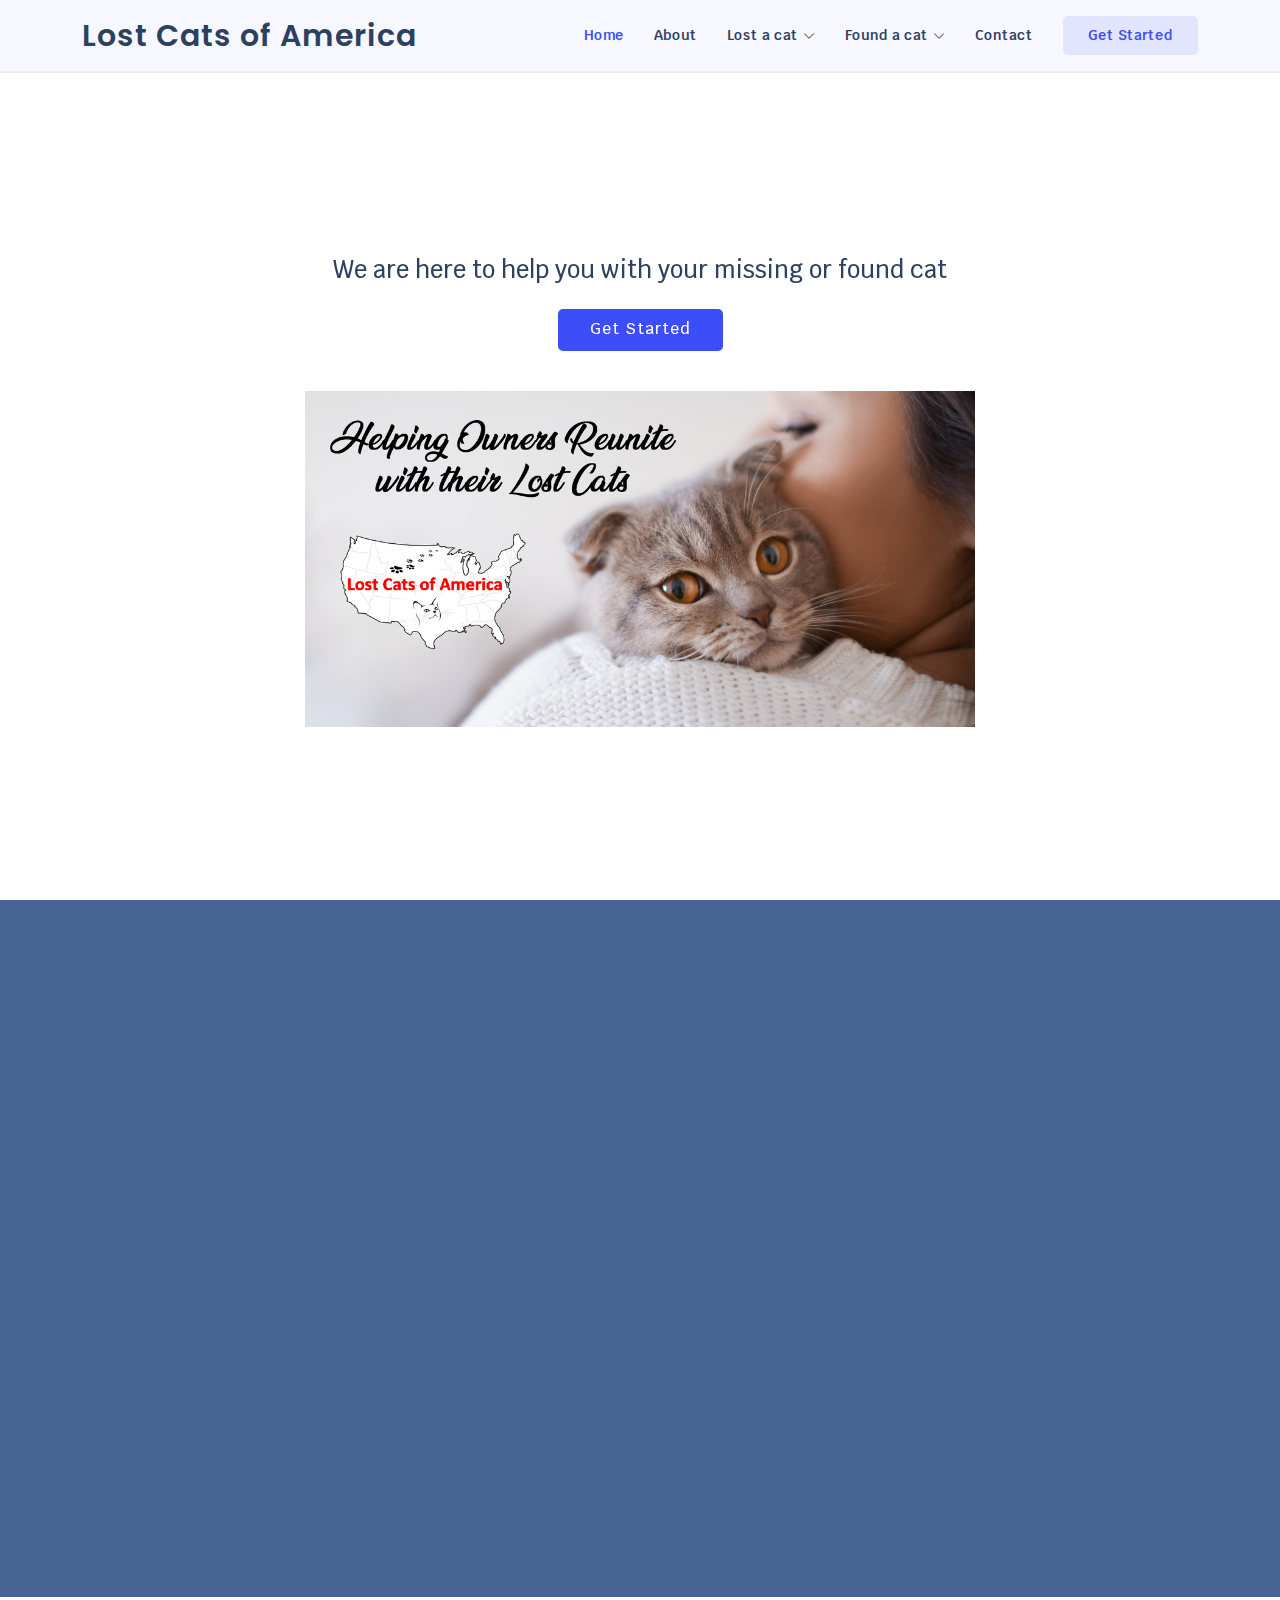
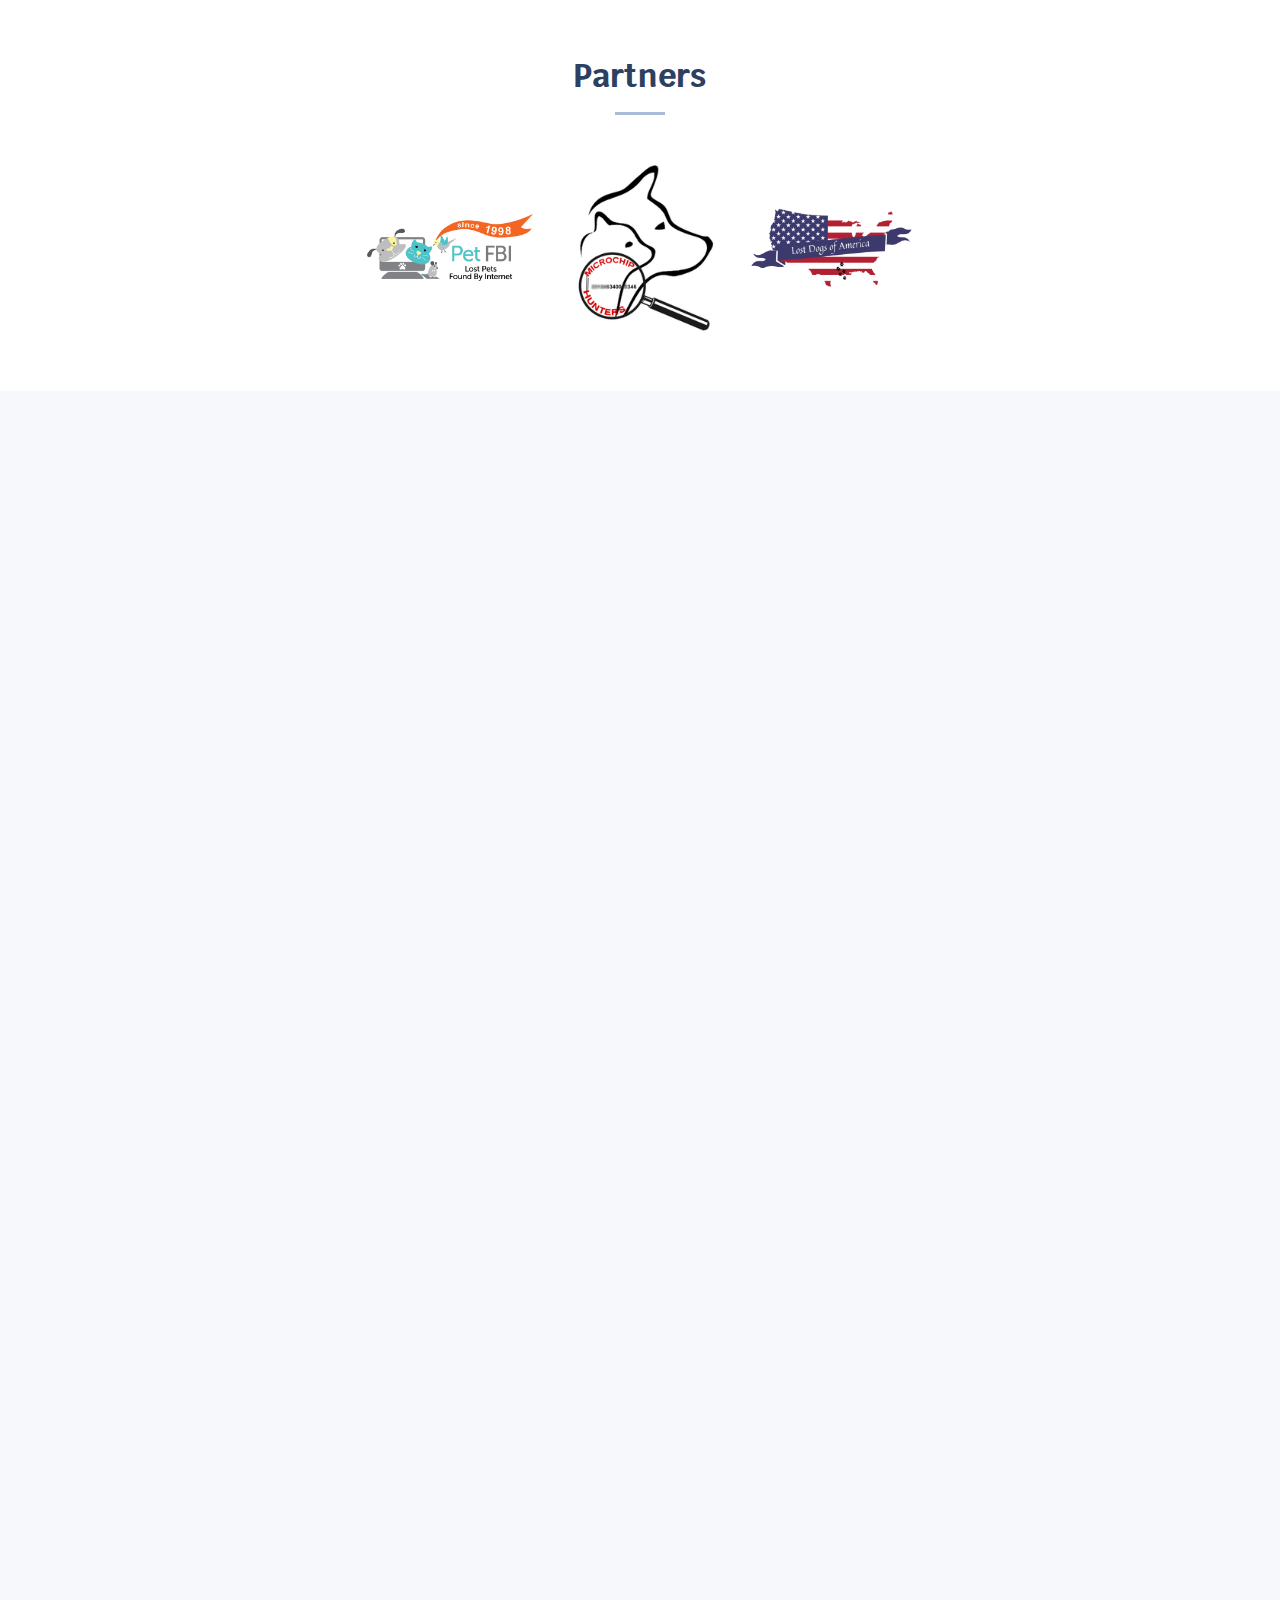
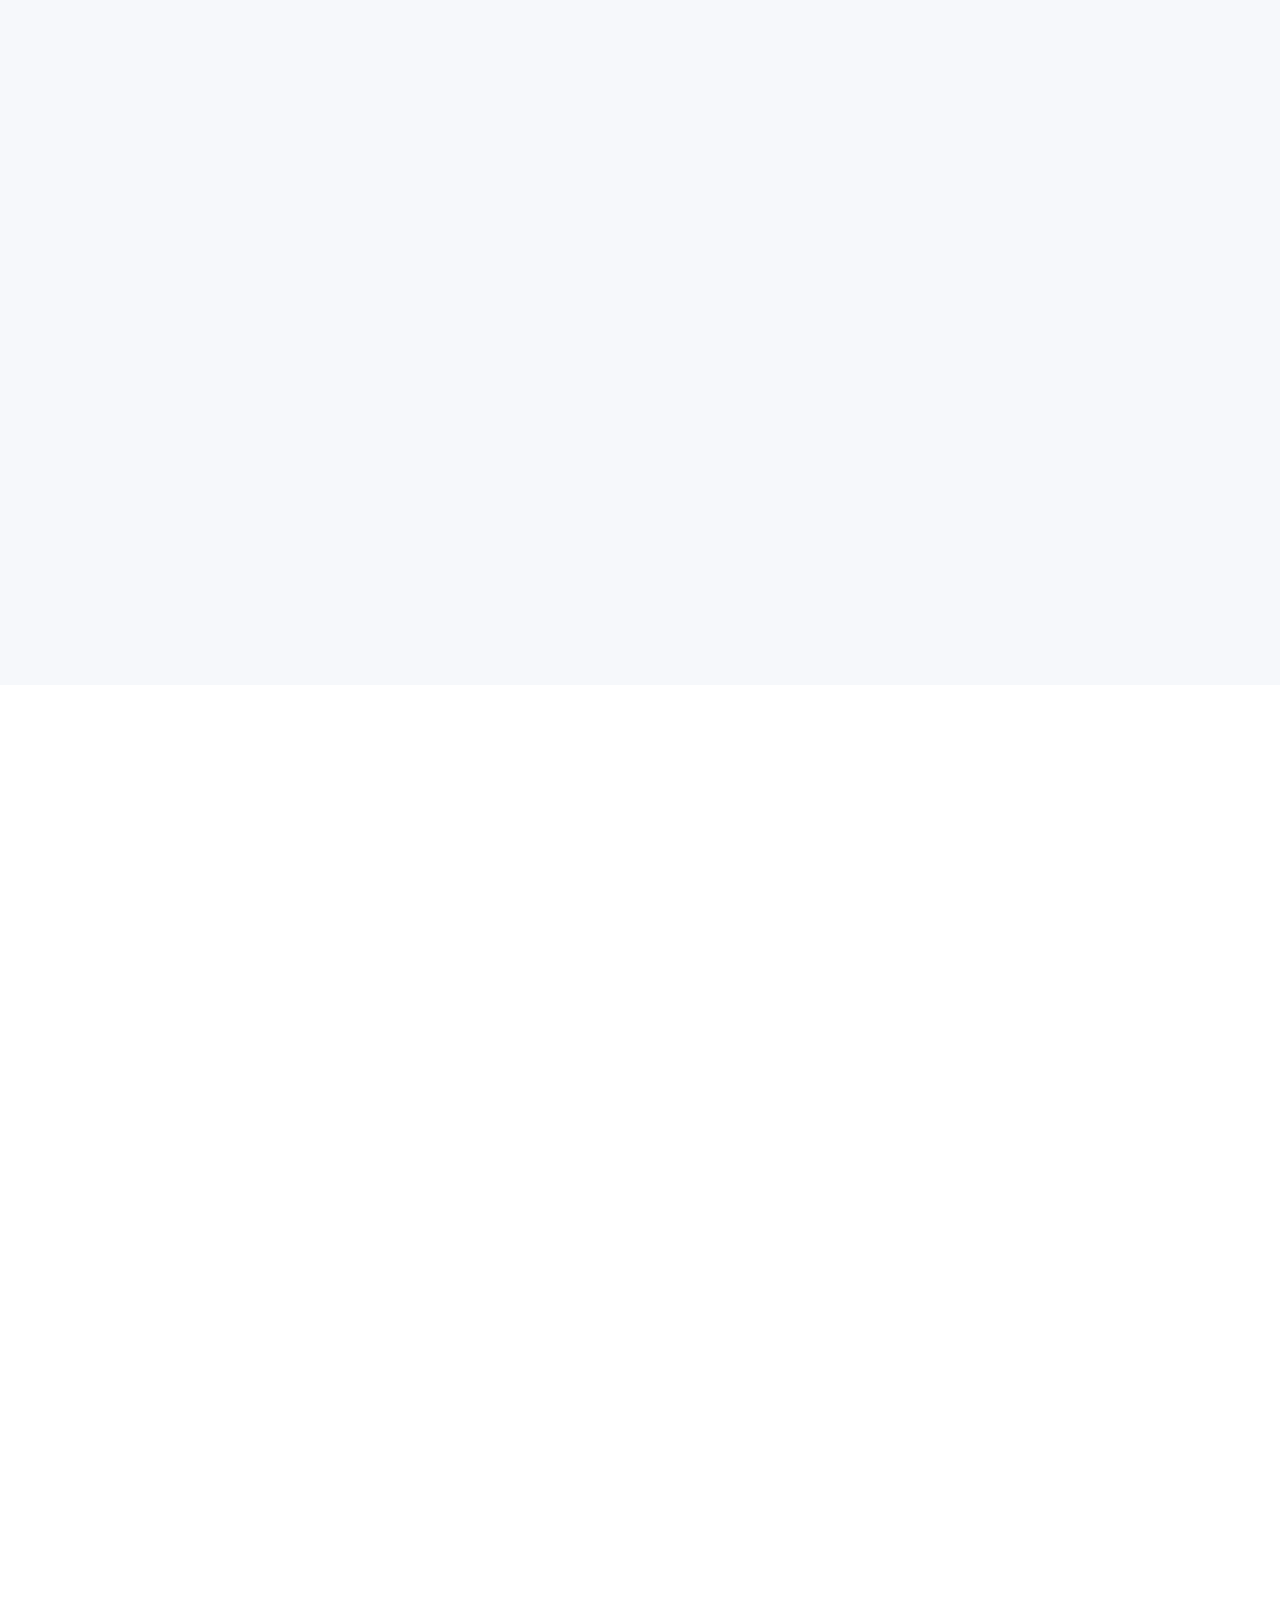
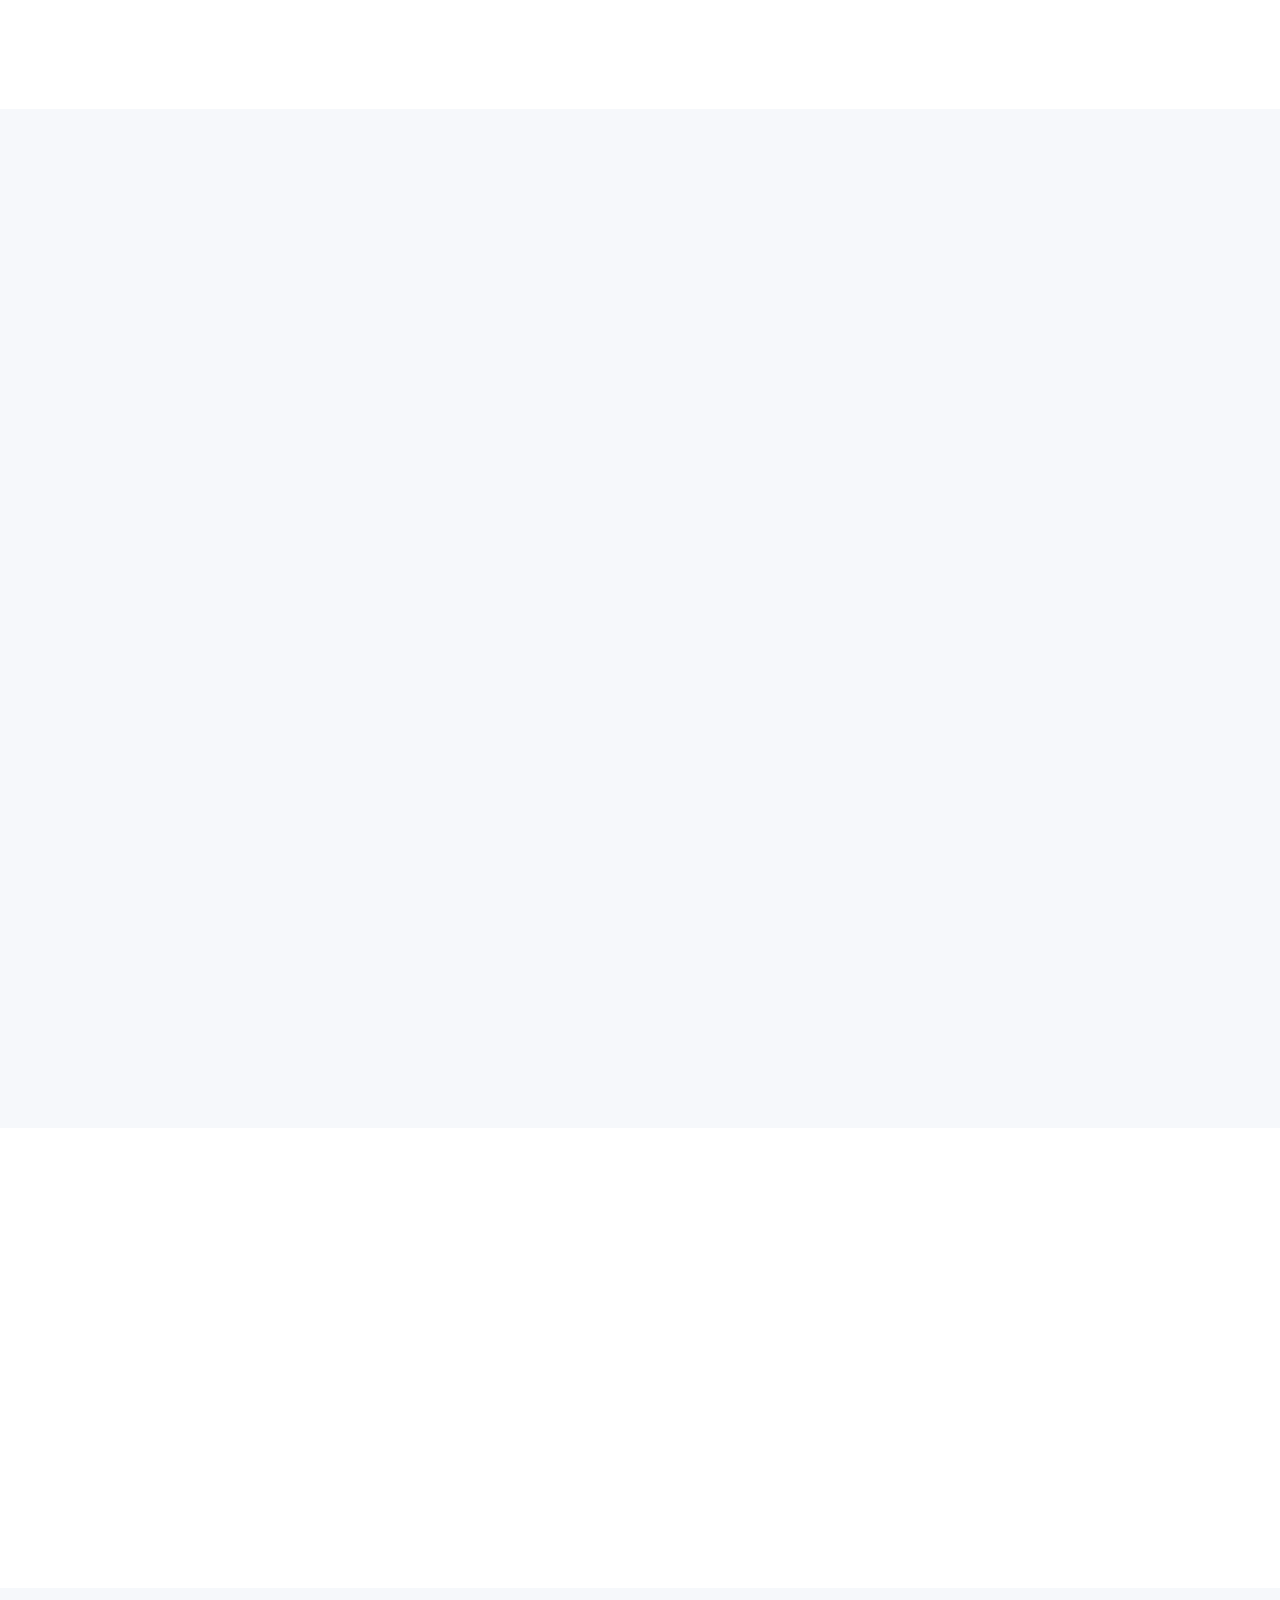
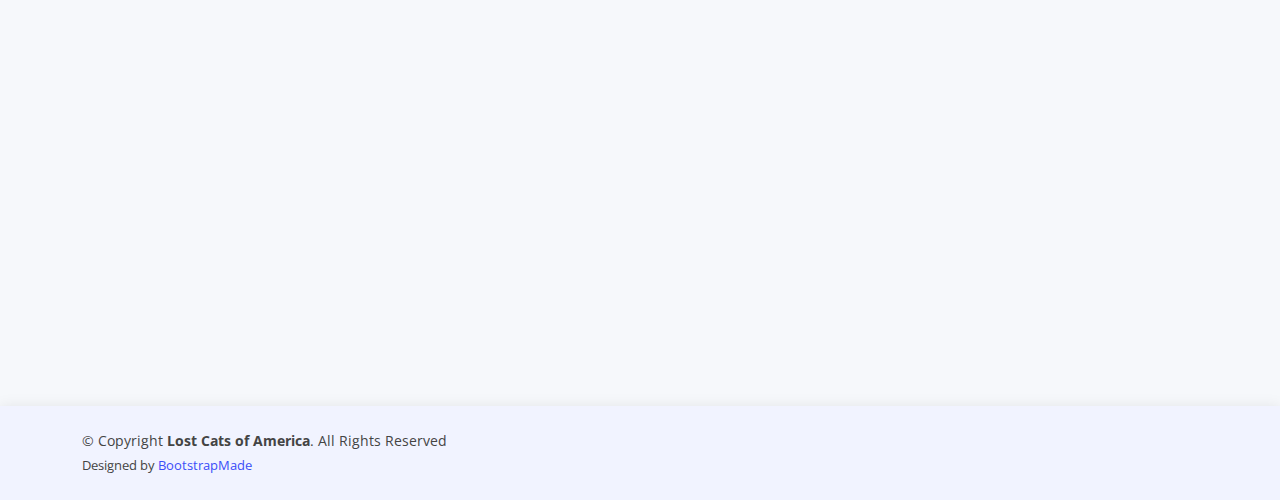
<file: index.html>
<!DOCTYPE html>
<html lang="en">

<head>
  <meta charset="utf-8">
  <meta content="width=device-width, initial-scale=1.0" name="viewport">

  <title>Lost Cats of America</title>
  <meta content="" name="description">
  <meta content="" name="keywords">

  <!-- Favicons -->
  <link href="assets/img/favicon.png" rel="icon">
  <link href="assets/img/apple-touch-icon.png" rel="apple-touch-icon">

  <!-- Google Fonts -->
  <link href="https://fonts.googleapis.com/css?family=Open+Sans:300,300i,400,400i,600,600i,700,700i|Krub:300,300i,400,400i,500,500i,600,600i,700,700i|Poppins:300,300i,400,400i,500,500i,600,600i,700,700i" rel="stylesheet">

  <!-- Vendor CSS Files -->
  <link href="assets/vendor/aos/aos.css" rel="stylesheet">
  <link href="assets/vendor/bootstrap/css/bootstrap.min.css" rel="stylesheet">
  <link href="assets/vendor/bootstrap-icons/bootstrap-icons.css" rel="stylesheet">
  <link href="assets/vendor/boxicons/css/boxicons.min.css" rel="stylesheet">
  <link href="assets/vendor/glightbox/css/glightbox.min.css" rel="stylesheet">
  <link href="assets/vendor/swiper/swiper-bundle.min.css" rel="stylesheet">

  <!-- Template Main CSS File -->
  <link href="assets/css/style.css" rel="stylesheet">

  <!-- =======================================================
  * Template Name: Bikin - v4.7.0
  * Template URL: https://bootstrapmade.com/bikin-free-simple-landing-page-template/
  * Author: BootstrapMade.com
  * License: https://bootstrapmade.com/license/
  ======================================================== -->
</head>

<body>

  <!-- ======= Header ======= -->
  <header id="header" class="fixed-top">
    <div class="container d-flex align-items-center justify-content-between">

      <h1 class="logo"><a href="index.html">Lost Cats of America</a></h1>

      <nav id="navbar" class="navbar">
        <ul>
          <li><a class="nav-link scrollto active" href="#hero">Home</a></li>
          <li><a class="nav-link scrollto" href="#about">About</a></li>
          <li class="dropdown"><a href="#"><span>Lost a cat</span> <i class="bi bi-chevron-down"></i></a>
            <ul>
              <li><a href="#lostreport">File a lost report</a></li>
              <li><a href="#losttips">Tips to find your lost cat</a></li>
            </ul>
          </li>
          <li class="dropdown"><a href="#"><span>Found a cat</span> <i class="bi bi-chevron-down"></i></a>
            <ul>
              <li><a href="#foundreport">File a found report</a></li>
              <li><a href="#foundtips">Tips to help reunite a cat</a></li>
            </ul>
          </li>
		  <li><a class="nav-link scrollto" href="#contact">Contact</a></li>
          <li><a class="getstarted scrollto" href="#about">Get Started</a></li>
        </ul>
        <i class="bi bi-list mobile-nav-toggle"></i>
      </nav><!-- .navbar -->

    </div>
  </header><!-- End Header -->

  <!-- ======= Hero Section ======= -->
  <section id="hero" class="d-flex align-items-center">

    <div class="container d-flex flex-column align-items-center justify-content-center" data-aos="fade-up">
      <!-- <h1>Build Better Websites With Bikin</h1> -->
      <h2>We are here to help you with your missing or found cat</h2>
      <a href="#about" class="btn-get-started scrollto">Get Started</a>
      <img src="assets/img/hero-img.png" class="img-fluid hero-img" alt="" data-aos="zoom-in" data-aos-delay="150">

    </div>

  </section><!-- End Hero -->

  <main id="main">

    <!-- ======= About Section ======= -->
    <section id="about" class="about">
      <div class="container">

        <div class="row no-gutters">
          <div class="content col-xl-5 d-flex align-items-stretch" data-aos="fade-right">
            <div class="content">
              <h3>Help pets get home!</h3>
              <p>
                We are all one team; here for one sole purpose; we are united with common goals:
                <ul>
                  <li>To help get your lost cat home</li>
                  <li>To help find the home of your found cat</li>
                  <li>To educate the public about over crowding shelters</li>
                </ul> 

              </p>
              <a href="#" class="about-btn">About us<i class="bx bx-chevron-right"></i></a>
            </div>
          </div>
          <div class="col-xl-7 d-flex align-items-stretch" data-aos="fade-left">
            <div class="icon-boxes d-flex flex-column justify-content-center">
              <div class="row">
                <div class="col-md-6 icon-box" data-aos="fade-up" data-aos-delay="100">
                  <i class="bx bx-receipt"></i>
                  <h4>File a report</h4>
                  <p>If you have a lost cat, have found a cat, or have sighted a cat, please fill out a free report with us. Your report will go to the appropriate state for the volunteers to post on their Facebook page. </p>
                  <a href="https://petfbi.org/report.html">Click here to file a report</a>
                </div>
                <div class="col-md-6 icon-box" data-aos="fade-up" data-aos-delay="300">
                  <i class="bx bx-images"></i>
                  <h4>Get fliers</h4>
                  <p> We are partnered with PetFBI. So when you fill out a report with PetFBI, we will be able to make a free flier for you to share both online and to print out. Your cat will also go on PetFBI's map search.</p>
                </div>
                <div class="col-md-6 icon-box" data-aos="fade-up" data-aos-delay="400">
                  <i class="bx bx-shield"></i>
                  <h4>Volunteer community</h4>
                  <p>The links to our partnered states are listed below. You are able to use this search to find lost and found cats in your area. Please note that some of the pages are the lost dog pages. This just means we we do not have a separate lost cats page in that state. Rest assured, our volunteers will take care of you on the lost dog pages.</p>
                </div>
              </div>
            </div><!-- End .content-->
          </div>
        </div>

      </div>
    </section><!-- End About Section -->

    <!-- ======= Clients Section ======= -->
    <!-- <section id="clients" class="clients">
      <div class="container" data-aos="zoom-in">

        <div class="row">

          <div class="col-lg-2 col-md-4 col-6 d-flex align-items-center justify-content-center">
            <a href="https://petfbi.org">
              <img src="assets/img/clients/PetFBI.png" class="img-fluid" alt="">
            </a>
          </div>

        </div>

      </div>
    </section> -->
    <!-- End Clients Section -->
    <section id="partners" class="section">
      <div class="container">
          
          <div class="section-title">
              <h2>Partners</h2>
          </div>
  
          <div class="row justify-content-center">
              <div class="info-box col-lg-2 col-md-4 col-6 d-flex align-items-center justify-content-center">
                <a href="https://petfbi.org">
                  <img src="assets/img/clients/PetFBI.png" class="img-fluid" alt="">
                </a>
              </div>
              <div class="info-box col-lg-2 col-md-4 col-6 d-flex align-items-center justify-content-center">
                <a href="https://www.microchiphelp.com/">
                  <img src="assets/img/clients/microchip-hunters.png" class="img-fluid" alt="">
                </a>
              </div>
              <div class="info-box col-lg-2 col-md-4 col-6 d-flex align-items-center justify-content-center">
                <a href="https://lostdogsofamerica.org/">
                  <img src="assets/img/clients/LDOA-Logo-1024x553.png" class="img-fluid" alt="">
                </a>
              </div>
          </div>
      </div>
  </section>

    <!-- ======= Contact Section ======= -->
    <section id="statelinks" class="contact section-bg">
      <div class="container" data-aos="fade-up">

        <div class="section-title">
          <h2>State Pages</h2>
        </div>

        <div class="row" id="facebookLinks">
        
          <script src='/assets/julie/facebook-links.js'></script>
          <script>
            addFacebookLinksToPage();
          </script>

        </div>

      </div>
    </section><!-- End Contact Section -->


    <!-- ======= Features Section ======= -->
    <section class="features" data-aos="fade-up">
      <div class="container">

        <div class="section-title">
          <h2>Reports</h2>
          <!-- <p>Magnam dolores commodi suscipit. Necessitatibus eius consequatur ex aliquid fuga eum quidem. Sit sint consectetur velit. Quisquam quos quisquam cupiditate. Et nemo qui impedit suscipit alias ea. Quia fugiat sit in iste officiis commodi quidem hic quas.</p> -->
        </div>

        <section id="lostreport">
        <div class="row content">
          <div class="col-md-5" data-aos="fade-right" data-aos-delay="100">
            <img src="assets/img/features-1.png" class="img-fluid" alt="">
          </div>
          <div class="col-md-7 pt-4" data-aos="fade-left" data-aos-delay="100">
            <h3>File a lost report</h3>
            <p class="fst-italic">
              Fill out a free lost pet report at <a href="https://petfbi.org/report.html">https://petfbi.org/report.html</a>
            </p>
            <ul>
              <li><i class="bi bi-check"></i> Free flyer for you to share online and in print. </li>
              <li><i class="bi bi-check"></i> Free entry on PetFBI's map search. </li>
            </ul>
          </div>
        </div>
        </section>

        <section id="foundreport">
        <div class="row content">
          <div class="col-md-5 order-1 order-md-2" data-aos="fade-left">
            <img src="assets/img/features-2.png" class="img-fluid" alt="">
          </div>
          <div class="col-md-7 pt-5 order-2 order-md-1" data-aos="fade-right">
            <h3>File a found report</h3>
            <p class="fst-italic">
              Fill out a free found pet report at <a href="https://petfbi.org/report.html">https://petfbi.org/report.html</a>
            </p>
            <ul>
              <li><i class="bi bi-check"></i> Free flyer for you to share online and in print. </li>
              <li><i class="bi bi-check"></i> Free entry on PetFBI's map search. </li>
            </ul>
          </div>
        </div>
        </section>

      </div>
    </section><!-- End Features Section -->

    <section id="losttips" class="tips section-bg">
      <div class="container" data-aos="fade-up">

        <div class="section-title">
          <h2>Tips to find a lost cat</h2>
          <p>We wish you all the best and safe returns home for your kitty!</p>
        </div>

        <div class="row content">
          <div class="col-md-12 pt-3 order-2 order-md-1" data-aos="fade-right">
            <h3>We recommend</h3>
            <ul>
              <li><i class="bi bi-check"></i> Share a flyer to your Facebook page and any other social media sites you may be on. </li>
              <li><i class="bi bi-check"></i> Print out a flyer and pin it up around town, with permission. (For example: on an ad wall inside your local supermarket.)</li>
              <li><i class="bi bi-check"></i> Tag any friends that will aid in your search. </li>
              <li><i class="bi bi-check"></i> Tag yourself to the poster on our Facebook page. </li>
              <li><i class="bi bi-check"></i> Check your local human society and shelters often and in person as cat descriptions vary with each person. </li>
              <li><i class="bi bi-check"></i> Check <a href="https://craigslist.org">craigslist.org</a>, post on <a href="https://nextdoor.com">nextdoor.com</a> as well and notify your local police department. </li>
              <li><i class="bi bi-check"></i> Sharing printed out posters and going door to door makes a huge impact! </li>
              <li><i class="bi bi-check"></i> If you own your own home, put up a yard sign in the front yard with your cat's information.</li>
              <li><i class="bi bi-check"></i> Put out your used, worn clothes or something that smells like you. </li>
              <li><i class="bi bi-check"></i> Put out a can of your cat's favorite smelly food too as cats rely heavily on scent. You may also want to set up a feeding station. </li>
              <li><i class="bi bi-check"></i> Trail cameras can be extremely helpful, review it closely to see if you can spot him/her. </li>
              <li><i class="bi bi-check"></i> Live traps can be very resourceful and can often be borrowed or rented from your local animal shelter. </li>
              <li><i class="bi bi-check"></i> Talk with neighbors and outside workers such as your mailman, utility workers, etc.</li> 
              <li><i class="bi bi-check"></i> Go out in the evening when it gets dark. Take a flashlight and look under porches, in bushes and in trees. Try to see if you can spot the glow of their eyes.</li>
            </ul>
          </div>
        </div>

        <div class="row content">
          <div class="col-md-12 pt-3 order-2 order-md-1" data-aos="fade-right">
            <h3>We do not recommend</h3>
            <ul>
              <li><i class="bi bi-x"></i> Do NOT put the flyer inside mail boxes, this is illegal. </li>


            </ul>
          </div>
        </div>

      </div>
    </section>


    <section id="foundtips" class="testimonials  tips">
      <div class="container" data-aos="fade-up">

        <div class="section-title">
          <h2>Tips to reunite a cat</h2>
          <p></p>
        </div>

        <div class="row content">
          <div class="col-md-12 pt-3 order-2 order-md-1" data-aos="fade-right">
            <h3>We recommend</h3>
            <ul>
              <li><i class="bi bi-check"></i> Share your found flyer with local shelters and vets. </li>
              <li><i class="bi bi-check"></i> Share the flyer online as well on community pages, if permitted. </li>
              <li><i class="bi bi-check"></i> Check for a microchip, most vets do this for free. </li>
              <li><i class="bi bi-check"></i> Check the <a href="https://petfbi.org/search.html#/">map search</a> to see if someone is missing a cat that matches the one you have found. </li>
            </ul>
          </div>
        </div>

      </div>
    </section>

	    <!-- ======= Contact Section ======= -->
		<section id="contact" class="contact section-bg">
			<div class="container" data-aos="fade-up">
	  
			  <div class="section-title">
				<h2>Contact</h2>
			  </div>
	  
			  <div class="row">
	  

	  
				  <div class="row">
					<div class="col-md-6">
					  <div class="info-box mt-4">
						<i class="bx bx-envelope"></i>
						<h3>Email Us</h3>
						<p>lostcatsofamerica@gmail.com</p>
					  </div>
					</div>
					<div class="col-md-6">
					  <div class="info-box mt-4">
						<i class="bx bxl-facebook"></i>
						<h3>Join us on Facebook</h3>
						<p><a href=" https://www.facebook.com/LostCatsofAmerica/">https://www.facebook.com/LostCatsofAmerica/</a></p>
					  </div>
					</div>
				  </div>
	  
	  

	  
			  </div>
	  
			</div>
		  </section><!-- End Contact Section -->

  </main><!-- End #main -->

  <!-- ======= Footer ======= -->
  <footer id="footer">

    <div class="container d-md-flex py-4">

      <div class="me-md-auto text-center text-md-start">
        <div class="copyright">
          &copy; Copyright <strong><span>Lost Cats of America</span></strong>. All Rights Reserved
        </div>
        <div class="credits">
          <!-- All the links in the footer should remain intact. -->
          <!-- You can delete the links only if you purchased the pro version. -->
          <!-- Licensing information: https://bootstrapmade.com/license/ -->
          <!-- Purchase the pro version with working PHP/AJAX contact form: https://bootstrapmade.com/bikin-free-simple-landing-page-template/ -->
          Designed by <a href="https://bootstrapmade.com/">BootstrapMade</a>
        </div>
      </div>
      <!-- <div class="social-links text-center text-md-right pt-3 pt-md-0">
        <a href="#" class="twitter"><i class="bx bxl-twitter"></i></a>
        <a href="#" class="facebook"><i class="bx bxl-facebook"></i></a>
        <a href="#" class="instagram"><i class="bx bxl-instagram"></i></a>
        <a href="#" class="google-plus"><i class="bx bxl-skype"></i></a>
        <a href="#" class="linkedin"><i class="bx bxl-linkedin"></i></a>
      </div> -->
    </div>
  </footer><!-- End Footer -->

  <div id="preloader"></div>
  <a href="#" class="back-to-top d-flex align-items-center justify-content-center"><i class="bi bi-arrow-up-short"></i></a>

  <!-- Vendor JS Files -->
  <script src="assets/vendor/aos/aos.js"></script>
  <script src="assets/vendor/bootstrap/js/bootstrap.bundle.min.js"></script>
  <script src="assets/vendor/glightbox/js/glightbox.min.js"></script>
  <script src="assets/vendor/isotope-layout/isotope.pkgd.min.js"></script>
  <script src="assets/vendor/swiper/swiper-bundle.min.js"></script>
  <script src="assets/vendor/php-email-form/validate.js"></script>

  <!-- Template Main JS File -->
  <script src="assets/js/main.js"></script>

</body>

</html>
</file>
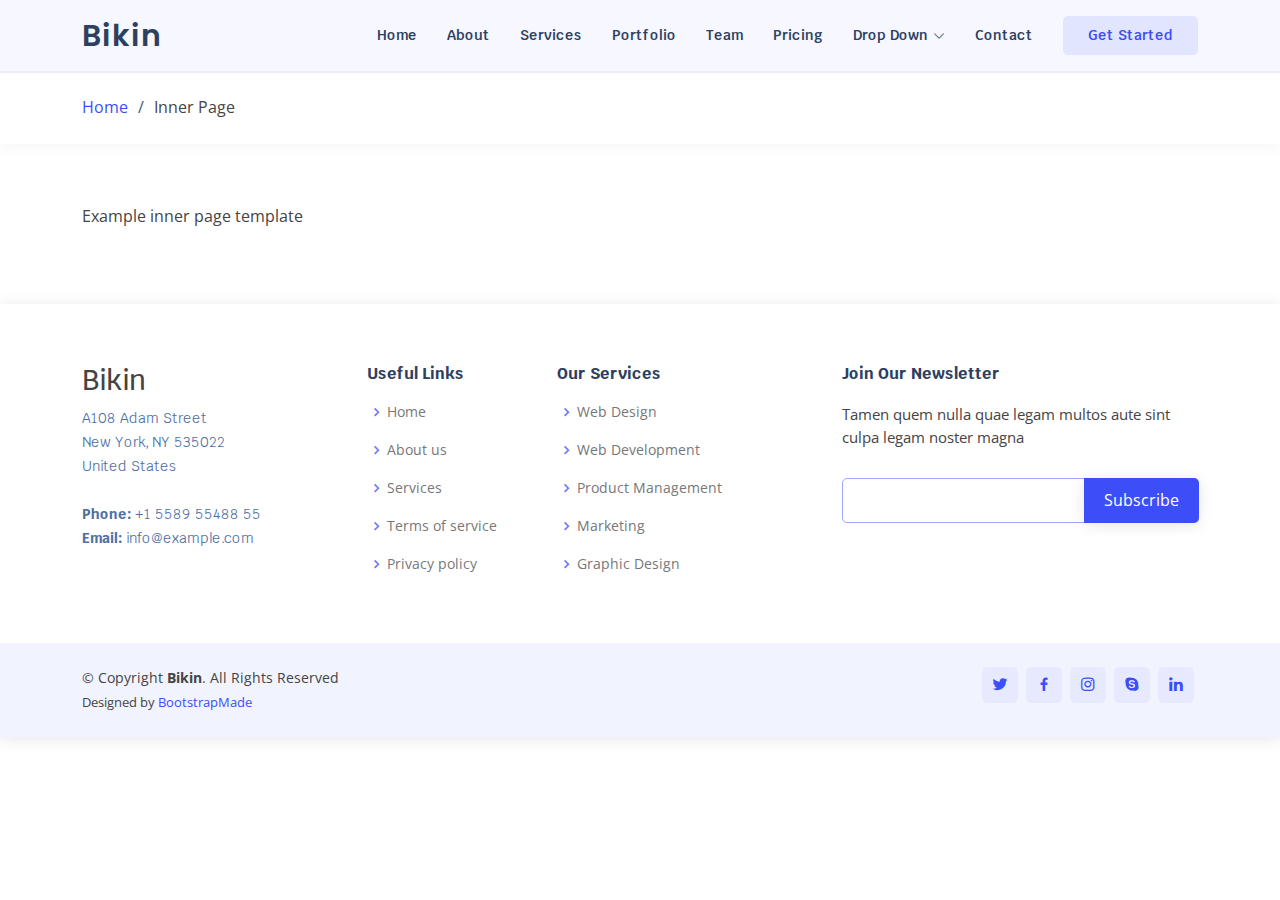
<file: inner-page.html>
<!DOCTYPE html>
<html lang="en">

<head>
  <meta charset="utf-8">
  <meta content="width=device-width, initial-scale=1.0" name="viewport">

  <title>Inner Page - Bikin Bootstrap Template</title>
  <meta content="" name="description">
  <meta content="" name="keywords">

  <!-- Favicons -->
  <link href="assets/img/favicon.png" rel="icon">
  <link href="assets/img/apple-touch-icon.png" rel="apple-touch-icon">

  <!-- Google Fonts -->
  <link href="https://fonts.googleapis.com/css?family=Open+Sans:300,300i,400,400i,600,600i,700,700i|Krub:300,300i,400,400i,500,500i,600,600i,700,700i|Poppins:300,300i,400,400i,500,500i,600,600i,700,700i" rel="stylesheet">

  <!-- Vendor CSS Files -->
  <link href="assets/vendor/aos/aos.css" rel="stylesheet">
  <link href="assets/vendor/bootstrap/css/bootstrap.min.css" rel="stylesheet">
  <link href="assets/vendor/bootstrap-icons/bootstrap-icons.css" rel="stylesheet">
  <link href="assets/vendor/boxicons/css/boxicons.min.css" rel="stylesheet">
  <link href="assets/vendor/glightbox/css/glightbox.min.css" rel="stylesheet">
  <link href="assets/vendor/swiper/swiper-bundle.min.css" rel="stylesheet">

  <!-- Template Main CSS File -->
  <link href="assets/css/style.css" rel="stylesheet">

  <!-- =======================================================
  * Template Name: Bikin - v4.7.0
  * Template URL: https://bootstrapmade.com/bikin-free-simple-landing-page-template/
  * Author: BootstrapMade.com
  * License: https://bootstrapmade.com/license/
  ======================================================== -->
</head>

<body>

  <!-- ======= Header ======= -->
  <header id="header" class="fixed-top">
    <div class="container d-flex align-items-center justify-content-between">

      <h1 class="logo"><a href="index.html">Bikin</a></h1>
      <!-- Uncomment below if you prefer to use an image logo -->
      <!-- <a href="index.html" class="logo"><img src="assets/img/logo.png" alt="" class="img-fluid"></a>-->

      <nav id="navbar" class="navbar">
        <ul>
          <li><a class="nav-link scrollto " href="#hero">Home</a></li>
          <li><a class="nav-link scrollto" href="#about">About</a></li>
          <li><a class="nav-link scrollto" href="#services">Services</a></li>
          <li><a class="nav-link scrollto " href="#portfolio">Portfolio</a></li>
          <li><a class="nav-link scrollto" href="#team">Team</a></li>
          <li><a class="nav-link scrollto" href="#pricing">Pricing</a></li>
          <li class="dropdown"><a href="#"><span>Drop Down</span> <i class="bi bi-chevron-down"></i></a>
            <ul>
              <li><a href="#">Drop Down 1</a></li>
              <li class="dropdown"><a href="#"><span>Deep Drop Down</span> <i class="bi bi-chevron-right"></i></a>
                <ul>
                  <li><a href="#">Deep Drop Down 1</a></li>
                  <li><a href="#">Deep Drop Down 2</a></li>
                  <li><a href="#">Deep Drop Down 3</a></li>
                  <li><a href="#">Deep Drop Down 4</a></li>
                  <li><a href="#">Deep Drop Down 5</a></li>
                </ul>
              </li>
              <li><a href="#">Drop Down 2</a></li>
              <li><a href="#">Drop Down 3</a></li>
              <li><a href="#">Drop Down 4</a></li>
            </ul>
          </li>
          <li><a class="nav-link scrollto" href="#contact">Contact</a></li>
          <li><a class="getstarted scrollto" href="#about">Get Started</a></li>
        </ul>
        <i class="bi bi-list mobile-nav-toggle"></i>
      </nav><!-- .navbar -->

    </div>
  </header><!-- End Header -->

  <main id="main">

    <!-- ======= Breadcrumbs ======= -->
    <section id="breadcrumbs" class="breadcrumbs">
      <div class="container">

        <ol>
          <li><a href="index.html">Home</a></li>
          <li>Inner Page</li>
        </ol>

      </div>
    </section><!-- End Breadcrumbs -->

    <section class="inner-page">
      <div class="container">
        <p>
          Example inner page template
        </p>
      </div>
    </section>

  </main><!-- End #main -->

  <!-- ======= Footer ======= -->
  <footer id="footer">

    <div class="footer-top">
      <div class="container">
        <div class="row">

          <div class="col-lg-3 col-md-6 footer-contact">
            <h3>Bikin</h3>
            <p>
              A108 Adam Street <br>
              New York, NY 535022<br>
              United States <br><br>
              <strong>Phone:</strong> +1 5589 55488 55<br>
              <strong>Email:</strong> info@example.com<br>
            </p>
          </div>

          <div class="col-lg-2 col-md-6 footer-links">
            <h4>Useful Links</h4>
            <ul>
              <li><i class="bx bx-chevron-right"></i> <a href="#">Home</a></li>
              <li><i class="bx bx-chevron-right"></i> <a href="#">About us</a></li>
              <li><i class="bx bx-chevron-right"></i> <a href="#">Services</a></li>
              <li><i class="bx bx-chevron-right"></i> <a href="#">Terms of service</a></li>
              <li><i class="bx bx-chevron-right"></i> <a href="#">Privacy policy</a></li>
            </ul>
          </div>

          <div class="col-lg-3 col-md-6 footer-links">
            <h4>Our Services</h4>
            <ul>
              <li><i class="bx bx-chevron-right"></i> <a href="#">Web Design</a></li>
              <li><i class="bx bx-chevron-right"></i> <a href="#">Web Development</a></li>
              <li><i class="bx bx-chevron-right"></i> <a href="#">Product Management</a></li>
              <li><i class="bx bx-chevron-right"></i> <a href="#">Marketing</a></li>
              <li><i class="bx bx-chevron-right"></i> <a href="#">Graphic Design</a></li>
            </ul>
          </div>

          <div class="col-lg-4 col-md-6 footer-newsletter">
            <h4>Join Our Newsletter</h4>
            <p>Tamen quem nulla quae legam multos aute sint culpa legam noster magna</p>
            <form action="" method="post">
              <input type="email" name="email"><input type="submit" value="Subscribe">
            </form>
          </div>

        </div>
      </div>
    </div>

    <div class="container d-md-flex py-4">

      <div class="me-md-auto text-center text-md-start">
        <div class="copyright">
          &copy; Copyright <strong><span>Bikin</span></strong>. All Rights Reserved
        </div>
        <div class="credits">
          <!-- All the links in the footer should remain intact. -->
          <!-- You can delete the links only if you purchased the pro version. -->
          <!-- Licensing information: https://bootstrapmade.com/license/ -->
          <!-- Purchase the pro version with working PHP/AJAX contact form: https://bootstrapmade.com/bikin-free-simple-landing-page-template/ -->
          Designed by <a href="https://bootstrapmade.com/">BootstrapMade</a>
        </div>
      </div>
      <div class="social-links text-center text-md-right pt-3 pt-md-0">
        <a href="#" class="twitter"><i class="bx bxl-twitter"></i></a>
        <a href="#" class="facebook"><i class="bx bxl-facebook"></i></a>
        <a href="#" class="instagram"><i class="bx bxl-instagram"></i></a>
        <a href="#" class="google-plus"><i class="bx bxl-skype"></i></a>
        <a href="#" class="linkedin"><i class="bx bxl-linkedin"></i></a>
      </div>
    </div>
  </footer><!-- End Footer -->

  <div id="preloader"></div>
  <a href="#" class="back-to-top d-flex align-items-center justify-content-center"><i class="bi bi-arrow-up-short"></i></a>

  <!-- Vendor JS Files -->
  <script src="assets/vendor/aos/aos.js"></script>
  <script src="assets/vendor/bootstrap/js/bootstrap.bundle.min.js"></script>
  <script src="assets/vendor/glightbox/js/glightbox.min.js"></script>
  <script src="assets/vendor/isotope-layout/isotope.pkgd.min.js"></script>
  <script src="assets/vendor/swiper/swiper-bundle.min.js"></script>
  <script src="assets/vendor/php-email-form/validate.js"></script>

  <!-- Template Main JS File -->
  <script src="assets/js/main.js"></script>

</body>

</html>
</file>
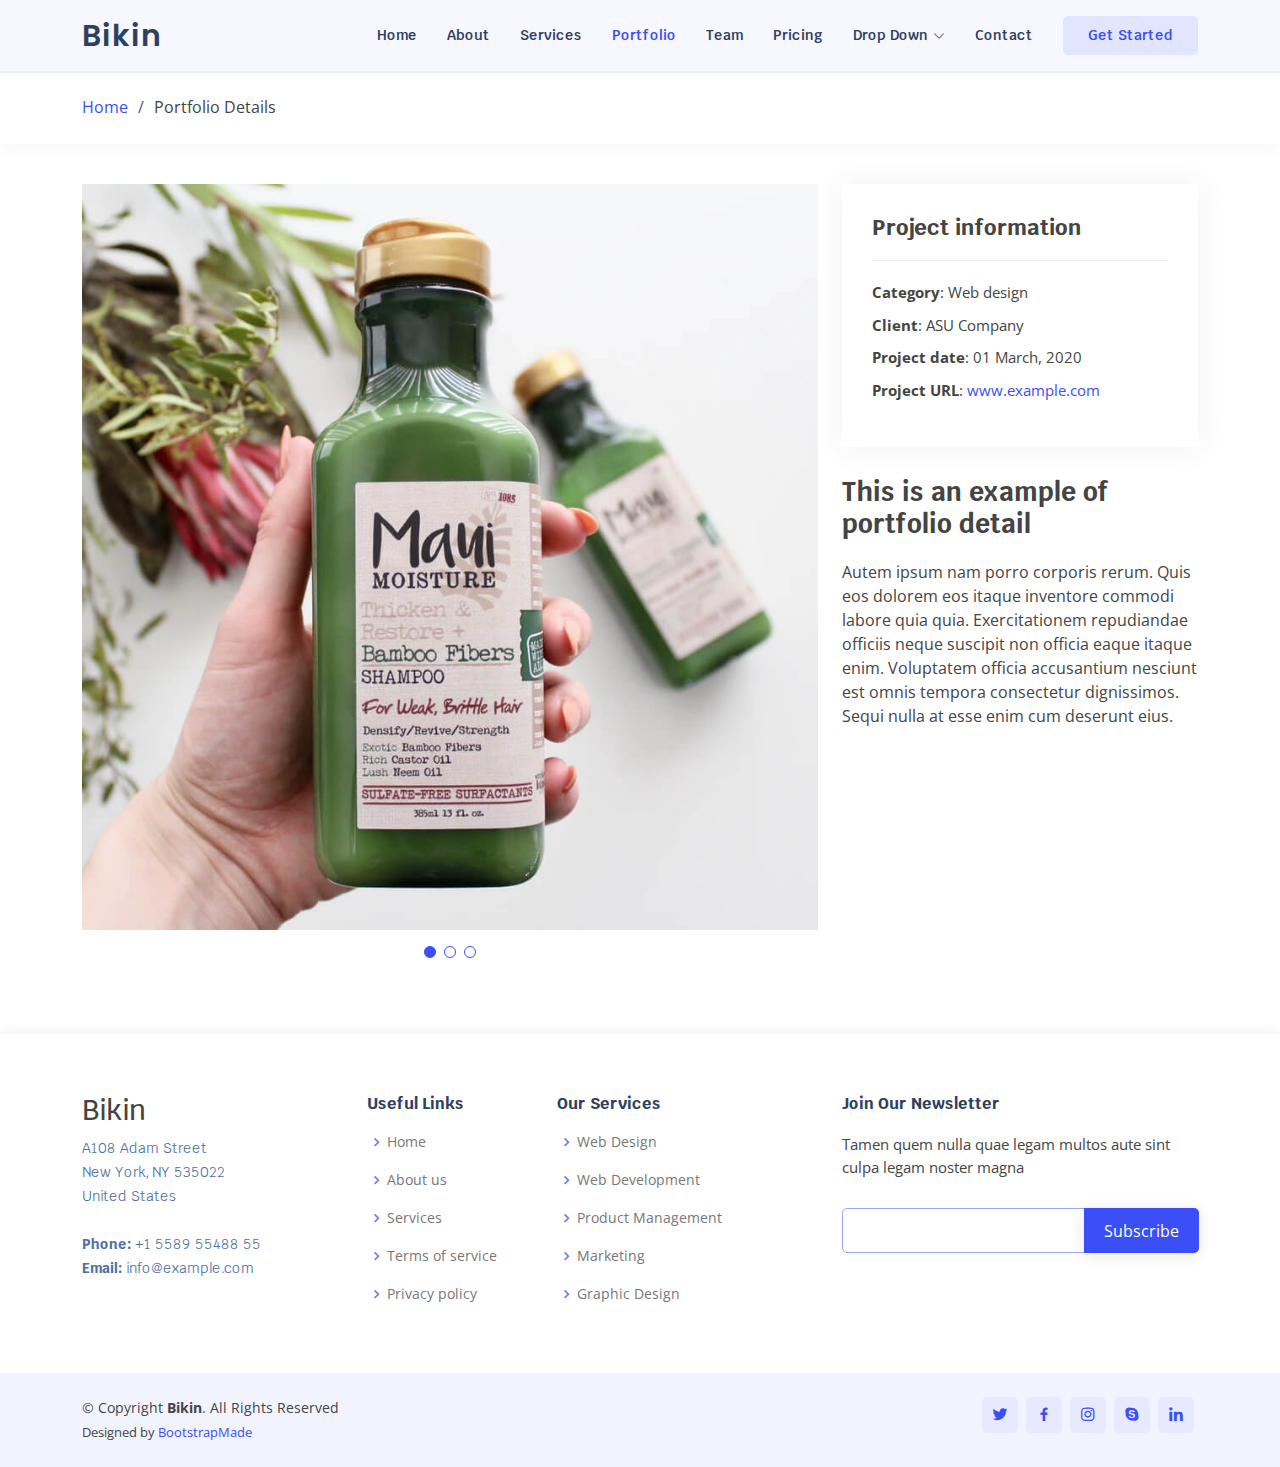
<file: portfolio-details.html>
<!DOCTYPE html>
<html lang="en">

<head>
  <meta charset="utf-8">
  <meta content="width=device-width, initial-scale=1.0" name="viewport">

  <title>Portfolio Details - Bikin Bootstrap Template</title>
  <meta content="" name="description">
  <meta content="" name="keywords">

  <!-- Favicons -->
  <link href="assets/img/favicon.png" rel="icon">
  <link href="assets/img/apple-touch-icon.png" rel="apple-touch-icon">

  <!-- Google Fonts -->
  <link href="https://fonts.googleapis.com/css?family=Open+Sans:300,300i,400,400i,600,600i,700,700i|Krub:300,300i,400,400i,500,500i,600,600i,700,700i|Poppins:300,300i,400,400i,500,500i,600,600i,700,700i" rel="stylesheet">

  <!-- Vendor CSS Files -->
  <link href="assets/vendor/aos/aos.css" rel="stylesheet">
  <link href="assets/vendor/bootstrap/css/bootstrap.min.css" rel="stylesheet">
  <link href="assets/vendor/bootstrap-icons/bootstrap-icons.css" rel="stylesheet">
  <link href="assets/vendor/boxicons/css/boxicons.min.css" rel="stylesheet">
  <link href="assets/vendor/glightbox/css/glightbox.min.css" rel="stylesheet">
  <link href="assets/vendor/swiper/swiper-bundle.min.css" rel="stylesheet">

  <!-- Template Main CSS File -->
  <link href="assets/css/style.css" rel="stylesheet">

  <!-- =======================================================
  * Template Name: Bikin - v4.7.0
  * Template URL: https://bootstrapmade.com/bikin-free-simple-landing-page-template/
  * Author: BootstrapMade.com
  * License: https://bootstrapmade.com/license/
  ======================================================== -->
</head>

<body>

  <!-- ======= Header ======= -->
  <header id="header" class="fixed-top">
    <div class="container d-flex align-items-center justify-content-between">

      <h1 class="logo"><a href="index.html">Bikin</a></h1>
      <!-- Uncomment below if you prefer to use an image logo -->
      <!-- <a href="index.html" class="logo"><img src="assets/img/logo.png" alt="" class="img-fluid"></a>-->

      <nav id="navbar" class="navbar">
        <ul>
          <li><a class="nav-link scrollto " href="#hero">Home</a></li>
          <li><a class="nav-link scrollto" href="#about">About</a></li>
          <li><a class="nav-link scrollto" href="#services">Services</a></li>
          <li><a class="nav-link scrollto active" href="#portfolio">Portfolio</a></li>
          <li><a class="nav-link scrollto" href="#team">Team</a></li>
          <li><a class="nav-link scrollto" href="#pricing">Pricing</a></li>
          <li class="dropdown"><a href="#"><span>Drop Down</span> <i class="bi bi-chevron-down"></i></a>
            <ul>
              <li><a href="#">Drop Down 1</a></li>
              <li class="dropdown"><a href="#"><span>Deep Drop Down</span> <i class="bi bi-chevron-right"></i></a>
                <ul>
                  <li><a href="#">Deep Drop Down 1</a></li>
                  <li><a href="#">Deep Drop Down 2</a></li>
                  <li><a href="#">Deep Drop Down 3</a></li>
                  <li><a href="#">Deep Drop Down 4</a></li>
                  <li><a href="#">Deep Drop Down 5</a></li>
                </ul>
              </li>
              <li><a href="#">Drop Down 2</a></li>
              <li><a href="#">Drop Down 3</a></li>
              <li><a href="#">Drop Down 4</a></li>
            </ul>
          </li>
          <li><a class="nav-link scrollto" href="#contact">Contact</a></li>
          <li><a class="getstarted scrollto" href="#about">Get Started</a></li>
        </ul>
        <i class="bi bi-list mobile-nav-toggle"></i>
      </nav><!-- .navbar -->

    </div>
  </header><!-- End Header -->

  <main id="main">

    <!-- ======= Breadcrumbs ======= -->
    <section id="breadcrumbs" class="breadcrumbs">
      <div class="container">

        <ol>
          <li><a href="index.html">Home</a></li>
          <li>Portfolio Details</li>
        </ol>

      </div>
    </section><!-- End Breadcrumbs -->

    <!-- ======= Portfolio Details Section ======= -->
    <section id="portfolio-details" class="portfolio-details">
      <div class="container">

        <div class="row gy-4">

          <div class="col-lg-8">
            <div class="portfolio-details-slider swiper">
              <div class="swiper-wrapper align-items-center">

                <div class="swiper-slide">
                  <img src="assets/img/portfolio/portfolio-1.jpg" alt="">
                </div>

                <div class="swiper-slide">
                  <img src="assets/img/portfolio/portfolio-2.jpg" alt="">
                </div>

                <div class="swiper-slide">
                  <img src="assets/img/portfolio/portfolio-3.jpg" alt="">
                </div>

              </div>
              <div class="swiper-pagination"></div>
            </div>
          </div>

          <div class="col-lg-4">
            <div class="portfolio-info">
              <h3>Project information</h3>
              <ul>
                <li><strong>Category</strong>: Web design</li>
                <li><strong>Client</strong>: ASU Company</li>
                <li><strong>Project date</strong>: 01 March, 2020</li>
                <li><strong>Project URL</strong>: <a href="#">www.example.com</a></li>
              </ul>
            </div>
            <div class="portfolio-description">
              <h2>This is an example of portfolio detail</h2>
              <p>
                Autem ipsum nam porro corporis rerum. Quis eos dolorem eos itaque inventore commodi labore quia quia. Exercitationem repudiandae officiis neque suscipit non officia eaque itaque enim. Voluptatem officia accusantium nesciunt est omnis tempora consectetur dignissimos. Sequi nulla at esse enim cum deserunt eius.
              </p>
            </div>
          </div>

        </div>

      </div>
    </section><!-- End Portfolio Details Section -->

  </main><!-- End #main -->

  <!-- ======= Footer ======= -->
  <footer id="footer">

    <div class="footer-top">
      <div class="container">
        <div class="row">

          <div class="col-lg-3 col-md-6 footer-contact">
            <h3>Bikin</h3>
            <p>
              A108 Adam Street <br>
              New York, NY 535022<br>
              United States <br><br>
              <strong>Phone:</strong> +1 5589 55488 55<br>
              <strong>Email:</strong> info@example.com<br>
            </p>
          </div>

          <div class="col-lg-2 col-md-6 footer-links">
            <h4>Useful Links</h4>
            <ul>
              <li><i class="bx bx-chevron-right"></i> <a href="#">Home</a></li>
              <li><i class="bx bx-chevron-right"></i> <a href="#">About us</a></li>
              <li><i class="bx bx-chevron-right"></i> <a href="#">Services</a></li>
              <li><i class="bx bx-chevron-right"></i> <a href="#">Terms of service</a></li>
              <li><i class="bx bx-chevron-right"></i> <a href="#">Privacy policy</a></li>
            </ul>
          </div>

          <div class="col-lg-3 col-md-6 footer-links">
            <h4>Our Services</h4>
            <ul>
              <li><i class="bx bx-chevron-right"></i> <a href="#">Web Design</a></li>
              <li><i class="bx bx-chevron-right"></i> <a href="#">Web Development</a></li>
              <li><i class="bx bx-chevron-right"></i> <a href="#">Product Management</a></li>
              <li><i class="bx bx-chevron-right"></i> <a href="#">Marketing</a></li>
              <li><i class="bx bx-chevron-right"></i> <a href="#">Graphic Design</a></li>
            </ul>
          </div>

          <div class="col-lg-4 col-md-6 footer-newsletter">
            <h4>Join Our Newsletter</h4>
            <p>Tamen quem nulla quae legam multos aute sint culpa legam noster magna</p>
            <form action="" method="post">
              <input type="email" name="email"><input type="submit" value="Subscribe">
            </form>
          </div>

        </div>
      </div>
    </div>

    <div class="container d-md-flex py-4">

      <div class="me-md-auto text-center text-md-start">
        <div class="copyright">
          &copy; Copyright <strong><span>Bikin</span></strong>. All Rights Reserved
        </div>
        <div class="credits">
          <!-- All the links in the footer should remain intact. -->
          <!-- You can delete the links only if you purchased the pro version. -->
          <!-- Licensing information: https://bootstrapmade.com/license/ -->
          <!-- Purchase the pro version with working PHP/AJAX contact form: https://bootstrapmade.com/bikin-free-simple-landing-page-template/ -->
          Designed by <a href="https://bootstrapmade.com/">BootstrapMade</a>
        </div>
      </div>
      <div class="social-links text-center text-md-right pt-3 pt-md-0">
        <a href="#" class="twitter"><i class="bx bxl-twitter"></i></a>
        <a href="#" class="facebook"><i class="bx bxl-facebook"></i></a>
        <a href="#" class="instagram"><i class="bx bxl-instagram"></i></a>
        <a href="#" class="google-plus"><i class="bx bxl-skype"></i></a>
        <a href="#" class="linkedin"><i class="bx bxl-linkedin"></i></a>
      </div>
    </div>
  </footer><!-- End Footer -->

  <div id="preloader"></div>
  <a href="#" class="back-to-top d-flex align-items-center justify-content-center"><i class="bi bi-arrow-up-short"></i></a>

  <!-- Vendor JS Files -->
  <script src="assets/vendor/aos/aos.js"></script>
  <script src="assets/vendor/bootstrap/js/bootstrap.bundle.min.js"></script>
  <script src="assets/vendor/glightbox/js/glightbox.min.js"></script>
  <script src="assets/vendor/isotope-layout/isotope.pkgd.min.js"></script>
  <script src="assets/vendor/swiper/swiper-bundle.min.js"></script>
  <script src="assets/vendor/php-email-form/validate.js"></script>

  <!-- Template Main JS File -->
  <script src="assets/js/main.js"></script>

</body>

</html>
</file>
<file: assets/css/style.css>
/**
* Template Name: Bikin - v4.7.0
* Template URL: https://bootstrapmade.com/bikin-free-simple-landing-page-template/
* Author: BootstrapMade.com
* License: https://bootstrapmade.com/license/
*/

/*--------------------------------------------------------------
# General
--------------------------------------------------------------*/
body {
  font-family: "Open Sans", sans-serif;
  color: #444444;
}

a {
  color: #3b4ef8;
  text-decoration: none;
}

a:hover {
  color: #6c7afa;
  text-decoration: none;
}

h1, h2, h3, h4, h5, h6 {
  font-family: "Krub", sans-serif;
}

/*--------------------------------------------------------------
# Back to top button
--------------------------------------------------------------*/
.back-to-top {
  position: fixed;
  visibility: hidden;
  opacity: 0;
  right: 15px;
  bottom: 15px;
  z-index: 996;
  background: #3b4ef8;
  width: 40px;
  height: 40px;
  border-radius: 4px;
  transition: all 0.4s;
}
.back-to-top i {
  font-size: 28px;
  color: #fff;
  line-height: 0;
}
.back-to-top:hover {
  background: #6272f9;
  color: #fff;
}
.back-to-top.active {
  visibility: visible;
  opacity: 1;
}

/*--------------------------------------------------------------
# Preloader
--------------------------------------------------------------*/
#preloader {
  position: fixed;
  top: 0;
  left: 0;
  right: 0;
  bottom: 0;
  z-index: 9999;
  overflow: hidden;
  background: #fff;
}

#preloader:before {
  content: "";
  position: fixed;
  top: calc(50% - 30px);
  left: calc(50% - 30px);
  border: 6px solid #3b4ef8;
  border-top-color: #e2e5fe;
  border-radius: 50%;
  width: 60px;
  height: 60px;
  -webkit-animation: animate-preloader 1s linear infinite;
  animation: animate-preloader 1s linear infinite;
}

@-webkit-keyframes animate-preloader {
  0% {
    transform: rotate(0deg);
  }
  100% {
    transform: rotate(360deg);
  }
}

@keyframes animate-preloader {
  0% {
    transform: rotate(0deg);
  }
  100% {
    transform: rotate(360deg);
  }
}
/*--------------------------------------------------------------
# Disable aos animation delay on mobile devices
--------------------------------------------------------------*/
@media screen and (max-width: 768px) {
  [data-aos-delay] {
    transition-delay: 0 !important;
  }
}
/*--------------------------------------------------------------
# Header
--------------------------------------------------------------*/
#header {
  background: #f6f7ff;
  border-bottom: 2px solid #eceefe;
  transition: all 0.5s;
  z-index: 997;
  padding: 15px 0;
}
#header .logo {
  font-size: 30px;
  margin: 0;
  padding: 0;
  line-height: 1;
  font-weight: 600;
  letter-spacing: 1px;
  font-family: "Poppins", sans-serif;
}
#header .logo a {
  color: #2d405f;
}
#header .logo img {
  max-height: 40px;
}

/*--------------------------------------------------------------
# Navigation Menu
--------------------------------------------------------------*/
/**
* Desktop Navigation 
*/
.navbar {
  padding: 0;
}
.navbar ul {
  margin: 0;
  padding: 0;
  display: flex;
  list-style: none;
  align-items: center;
}
.navbar li {
  position: relative;
}
.navbar a, .navbar a:focus {
  display: flex;
  align-items: center;
  justify-content: space-between;
  padding: 10px 0 10px 30px;
  font-family: "Krub", sans-serif;
  font-size: 14px;
  font-weight: 600;
  color: #2d405f;
  white-space: nowrap;
  transition: 0.3s;
}
.navbar a i, .navbar a:focus i {
  font-size: 12px;
  line-height: 0;
  margin-left: 5px;
}
.navbar a:hover, .navbar .active, .navbar .active:focus, .navbar li:hover > a {
  color: #3b4ef8;
}
.navbar .getstarted, .navbar .getstarted:focus {
  background: #e2e5fe;
  padding: 9px 25px;
  margin-left: 30px;
  border-radius: 5px;
  font-weight: 600;
  color: #fff;
  color: #3b4ef8;
}
.navbar .getstarted:hover, .navbar .getstarted:focus:hover {
  color: #fff;
  background: #3b4ef8;
}
.navbar .dropdown ul {
  display: block;
  position: absolute;
  left: 14px;
  top: calc(100% + 30px);
  margin: 0;
  padding: 10px 0;
  z-index: 99;
  opacity: 0;
  visibility: hidden;
  background: #fff;
  box-shadow: 0px 0px 30px rgba(127, 137, 161, 0.25);
  transition: 0.3s;
  border-radius: 4px;
}
.navbar .dropdown ul li {
  min-width: 200px;
}
.navbar .dropdown ul a {
  padding: 10px 20px;
  text-transform: none;
  font-weight: 500;
}
.navbar .dropdown ul a i {
  font-size: 12px;
}
.navbar .dropdown ul a:hover, .navbar .dropdown ul .active:hover, .navbar .dropdown ul li:hover > a {
  color: #3b4ef8;
}
.navbar .dropdown:hover > ul {
  opacity: 1;
  top: 100%;
  visibility: visible;
}
.navbar .dropdown .dropdown ul {
  top: 0;
  left: calc(100% - 30px);
  visibility: hidden;
}
.navbar .dropdown .dropdown:hover > ul {
  opacity: 1;
  top: 0;
  left: 100%;
  visibility: visible;
}
@media (max-width: 1366px) {
  .navbar .dropdown .dropdown ul {
    left: -90%;
  }
  .navbar .dropdown .dropdown:hover > ul {
    left: -100%;
  }
}

/**
* Mobile Navigation 
*/
.mobile-nav-toggle {
  color: #2d405f;
  font-size: 28px;
  cursor: pointer;
  display: none;
  line-height: 0;
  transition: 0.5s;
}
.mobile-nav-toggle.bi-x {
  color: #fff;
}

@media (max-width: 991px) {
  .mobile-nav-toggle {
    display: block;
  }

  .navbar ul {
    display: none;
  }
}
.navbar-mobile {
  position: fixed;
  overflow: hidden;
  top: 0;
  right: 0;
  left: 0;
  bottom: 0;
  background: rgba(29, 41, 60, 0.9);
  transition: 0.3s;
  z-index: 999;
}
.navbar-mobile .mobile-nav-toggle {
  position: absolute;
  top: 15px;
  right: 15px;
}
.navbar-mobile ul {
  display: block;
  position: absolute;
  top: 55px;
  right: 15px;
  bottom: 15px;
  left: 15px;
  padding: 10px 0;
  border-radius: 6px;
  background-color: #fff;
  overflow-y: auto;
  transition: 0.3s;
}
.navbar-mobile a, .navbar-mobile a:focus {
  padding: 10px 20px;
  font-size: 15px;
  color: #2d405f;
}
.navbar-mobile a:hover, .navbar-mobile .active, .navbar-mobile li:hover > a {
  color: #3b4ef8;
}
.navbar-mobile .getstarted, .navbar-mobile .getstarted:focus {
  margin: 15px;
}
.navbar-mobile .dropdown ul {
  position: static;
  display: none;
  margin: 10px 20px;
  padding: 10px 0;
  z-index: 99;
  opacity: 1;
  visibility: visible;
  background: #fff;
  box-shadow: 0px 0px 30px rgba(127, 137, 161, 0.25);
}
.navbar-mobile .dropdown ul li {
  min-width: 200px;
}
.navbar-mobile .dropdown ul a {
  padding: 10px 20px;
}
.navbar-mobile .dropdown ul a i {
  font-size: 12px;
}
.navbar-mobile .dropdown ul a:hover, .navbar-mobile .dropdown ul .active:hover, .navbar-mobile .dropdown ul li:hover > a {
  color: #3b4ef8;
}
.navbar-mobile .dropdown > .dropdown-active {
  display: block;
}

/*--------------------------------------------------------------
# Hero Section
--------------------------------------------------------------*/
#hero {
  width: 100%;
  height: 100vh;
  background: white;
  border-bottom: 2px solid white;
  text-align: center;
}
#hero .container {
  padding-top: 70px;
}
#hero h1 {
  margin: 0;
  font-size: 48px;
  font-weight: 700;
  line-height: 56px;
  color: #141d2b;
  width: 60%;
  color: #2d405f;
}
#hero h2 {
  color: #466393;
  margin: 15px 0 0 0;
  font-size: 24px;
  color: #2d405f;
}
#hero .btn-get-started {
  font-family: "Krub", sans-serif;
  font-weight: 500;
  font-size: 16px;
  letter-spacing: 1px;
  display: block;
  padding: 8px 32px 10px 32px;
  margin-top: 25px;
  border-radius: 5px;
  transition: 0.5s;
  color: #fff;
  background: #3b4ef8;
}
#hero .btn-get-started:hover {
  background: #0a22f6;
}
#hero .hero-img {
  max-width: 60%;
  margin-top: 40px;
}
@media (max-width: 992px) {
  #hero h1 {
    font-size: 36px;
    line-height: 42px;
    width: 100%;
  }
  #hero h2 {
    font-size: 20px;
    line-height: 24px;
  }
  #hero .hero-img {
    max-width: 90%;
  }
}
@media (max-height: 768px) {
  #hero {
    height: auto;
  }
}

/*--------------------------------------------------------------
# Sections General
--------------------------------------------------------------*/
section {
  padding: 60px 0;
  overflow: hidden;
}

.section-bg {
  background-color: #f6f8fb;
}

.section-title {
  text-align: center;
  padding-bottom: 30px;
}
.section-title h2 {
  font-size: 32px;
  font-weight: bold;
  margin-bottom: 20px;
  padding-bottom: 20px;
  position: relative;
  color: #2d405f;
}
.section-title h2::after {
  content: "";
  position: absolute;
  display: block;
  width: 50px;
  height: 3px;
  background: #aabbd7;
  bottom: 0;
  left: calc(50% - 25px);
}
.section-title p {
  margin-bottom: 0;
}

/*--------------------------------------------------------------
# About
--------------------------------------------------------------*/
.about {
  background: #466393;
  background-size: cover;
  padding: 60px 0;
  position: relative;
  color: #fff;
}
.about .content {
  padding: 30px 30px 30px 0;
}
.about .content h3 {
  font-weight: 700;
  font-size: 34px;
  color: #fff;
  margin-bottom: 30px;
}
.about .content p {
  margin-bottom: 30px;
}
.about .content .about-btn {
  display: inline-block;
  background: rgba(255, 255, 255, 0.05);
  padding: 6px 30px 8px 30px;
  color: #fff;
  border-radius: 50px;
  transition: 0.3s;
}
.about .content .about-btn i {
  font-size: 14px;
}
.about .content .about-btn:hover {
  background: rgba(255, 255, 255, 0.1);
}
.about .icon-boxes .icon-box {
  margin-top: 30px;
}
.about .icon-boxes .icon-box i {
  font-size: 40px;
  color: #b6bdfc;
  margin-bottom: 10px;
}
.about .icon-boxes .icon-box h4 {
  font-size: 20px;
  font-weight: 700;
  margin: 0 0 10px 0;
}
.about .icon-boxes .icon-box p {
  font-size: 15px;
}
.about .icon-boxes a {
  color: #fff;
  text-decoration: underline;
}
@media (max-width: 1200px) {
  .about .content {
    padding-right: 0;
  }
}
@media (max-width: 768px) {
  .about {
    text-align: center;
  }
}

/*--------------------------------------------------------------
# Clients
--------------------------------------------------------------*/
.clients {
  background: #f6f7ff;
  padding: 15px 0;
  text-align: center;
}
.clients img {
  max-width: 45%;
  transition: all 0.4s ease-in-out;
  display: inline-block;
  padding: 15px 0;
}
.clients img:hover {
  transform: scale(1.15);
}
@media (max-width: 768px) {
  .clients img {
    max-width: 40%;
  }
}

/*--------------------------------------------------------------
# Features
--------------------------------------------------------------*/
.features .content + .content {
  margin-top: 100px;
}
.features .content h3 {
  font-weight: 600;
  font-size: 26px;
}
.features .content ul {
  list-style: none;
  padding: 0;
}
.features .content ul li {
  padding-bottom: 10px;
}
.features .content ul i {
  font-size: 20px;
  padding-right: 4px;
  color: #3b4ef8;
}
.features .content p:last-child {
  margin-bottom: 0;
}

/*--------------------------------------------------------------
# Lost Tips
--------------------------------------------------------------*/
.tips .content h3 {
  font-weight: 600;
  font-size: 26px;
}
.tips .content ul {
  list-style: none;
  padding: 0;
}
.tips .content ul li {
  padding-bottom: 10px;
}
.tips .content ul i {
  font-size: 20px;
  padding-right: 4px;
  color: #3b4ef8;
}

/*--------------------------------------------------------------
# Steps
--------------------------------------------------------------*/
.steps {
  padding-top: 20px;
}
.steps .row {
  overflow: hidden;
}
.steps .content-item {
  padding: 40px;
  border-left: 1px solid #eee;
  border-bottom: 1px solid #eee;
  margin: -1px;
}
.steps .content-item span {
  display: block;
  font-size: 24px;
  font-weight: 400;
  color: #3b4ef8;
}
.steps .content-item h4 {
  font-size: 28px;
  font-weight: 400;
  padding: 0;
  margin: 20px 0;
  color: #2d405f;
}
.steps .content-item p {
  color: #aaaaaa;
  font-size: 15px;
  margin: 0;
  padding: 0;
}
@media (max-width: 768px) {
  .steps .content-item {
    padding: 40px 0;
  }
}

/*--------------------------------------------------------------
# Services
--------------------------------------------------------------*/
.services {
  background: #2d405f;
  padding-bottom: 80px;
}
.services .section-title h2, .services .section-title p {
  color: #fff;
}
.services .section-title h2::after {
  background: rgba(255, 255, 255, 0.2);
}
.services .icon-box {
  padding: 50px 30px;
  position: relative;
  overflow: hidden;
  background: #fff;
  transition: all 0.3s;
  border-radius: 5px;
  text-align: center;
}
.services .icon-box:hover {
  transform: scale(1.08);
}
.services .icon {
  margin-bottom: 15px;
}
.services .icon i {
  font-size: 32px;
  line-height: 1;
  color: #2d405f;
  background: #eff2f8;
  padding: 20px;
  border-radius: 50px;
  transition: all 0.3s;
}
.services .title {
  font-weight: 700;
  margin-bottom: 15px;
  font-size: 18px;
}
.services .title a {
  color: #2d405f;
  transition: 0.3s;
}
.services .title a:hover {
  color: #4e6fa4;
}
.services .description {
  font-size: 15px;
  line-height: 28px;
  margin-bottom: 0;
}

/*--------------------------------------------------------------
# Portfolio
--------------------------------------------------------------*/
.portfolio .portfolio-item {
  margin-bottom: 30px;
}
.portfolio #portfolio-flters {
  padding: 0;
  margin: 0 auto 20px auto;
  list-style: none;
  text-align: center;
}
.portfolio #portfolio-flters li {
  cursor: pointer;
  display: inline-block;
  padding: 8px 15px 10px 15px;
  font-size: 14px;
  font-weight: 600;
  line-height: 1;
  text-transform: uppercase;
  color: #444444;
  margin-bottom: 5px;
  transition: all 0.3s ease-in-out;
  border-radius: 3px;
}
.portfolio #portfolio-flters li:hover, .portfolio #portfolio-flters li.filter-active {
  color: #fff;
  background: #3b4ef8;
}
.portfolio #portfolio-flters li:last-child {
  margin-right: 0;
}
.portfolio .portfolio-wrap {
  transition: 0.3s;
  position: relative;
  overflow: hidden;
  z-index: 1;
  background: rgba(45, 64, 95, 0.6);
}
.portfolio .portfolio-wrap::before {
  content: "";
  background: rgba(45, 64, 95, 0.6);
  position: absolute;
  left: 0;
  right: 0;
  top: 0;
  bottom: 0;
  transition: all ease-in-out 0.3s;
  z-index: 2;
  opacity: 0;
}
.portfolio .portfolio-wrap img {
  transition: all ease-in-out 0.3s;
}
.portfolio .portfolio-wrap .portfolio-info {
  opacity: 0;
  position: absolute;
  top: 0;
  left: 0;
  right: 0;
  bottom: 0;
  z-index: 3;
  transition: all ease-in-out 0.3s;
  display: flex;
  flex-direction: column;
  justify-content: flex-end;
  align-items: flex-start;
  padding: 20px;
}
.portfolio .portfolio-wrap .portfolio-info h4 {
  font-size: 20px;
  color: #fff;
  font-weight: 600;
}
.portfolio .portfolio-wrap .portfolio-info p {
  color: rgba(255, 255, 255, 0.7);
  font-size: 14px;
  text-transform: uppercase;
  padding: 0;
  margin: 0;
  font-style: italic;
}
.portfolio .portfolio-wrap .portfolio-links {
  text-align: center;
  z-index: 4;
}
.portfolio .portfolio-wrap .portfolio-links a {
  color: #fff;
  margin: 0 5px 0 0;
  font-size: 28px;
  display: inline-block;
  transition: 0.3s;
}
.portfolio .portfolio-wrap .portfolio-links a:hover {
  color: #9da7fc;
}
.portfolio .portfolio-wrap:hover::before {
  opacity: 1;
}
.portfolio .portfolio-wrap:hover img {
  transform: scale(1.2);
}
.portfolio .portfolio-wrap:hover .portfolio-info {
  opacity: 1;
}

/*--------------------------------------------------------------
# Portfolio Details
--------------------------------------------------------------*/
.portfolio-details {
  padding-top: 40px;
}
.portfolio-details .portfolio-details-slider img {
  width: 100%;
}
.portfolio-details .portfolio-details-slider .swiper-pagination {
  margin-top: 20px;
  position: relative;
}
.portfolio-details .portfolio-details-slider .swiper-pagination .swiper-pagination-bullet {
  width: 12px;
  height: 12px;
  background-color: #fff;
  opacity: 1;
  border: 1px solid #3b4ef8;
}
.portfolio-details .portfolio-details-slider .swiper-pagination .swiper-pagination-bullet-active {
  background-color: #3b4ef8;
}
.portfolio-details .portfolio-info {
  padding: 30px;
  box-shadow: 0px 0 30px rgba(45, 64, 95, 0.08);
}
.portfolio-details .portfolio-info h3 {
  font-size: 22px;
  font-weight: 700;
  margin-bottom: 20px;
  padding-bottom: 20px;
  border-bottom: 1px solid #eee;
}
.portfolio-details .portfolio-info ul {
  list-style: none;
  padding: 0;
  font-size: 15px;
}
.portfolio-details .portfolio-info ul li + li {
  margin-top: 10px;
}
.portfolio-details .portfolio-description {
  padding-top: 30px;
}
.portfolio-details .portfolio-description h2 {
  font-size: 26px;
  font-weight: 700;
  margin-bottom: 20px;
}
.portfolio-details .portfolio-description p {
  padding: 0;
}

/*--------------------------------------------------------------
# Testimonials
--------------------------------------------------------------*/
.testimonials .testimonials-carousel, .testimonials .testimonials-slider {
  overflow: hidden;
}
.testimonials .testimonial-item {
  box-sizing: content-box;
  padding: 30px 30px 0 30px;
  margin: 30px 15px;
  text-align: center;
  min-height: 350px;
  box-shadow: 0px 2px 12px rgba(0, 0, 0, 0.08);
  background: #fff;
}
.testimonials .testimonial-item .testimonial-img {
  width: 90px;
  border-radius: 50%;
  border: 4px solid #fff;
  margin: 0 auto;
}
.testimonials .testimonial-item h3 {
  font-size: 18px;
  font-weight: bold;
  margin: 10px 0 5px 0;
  color: #111;
}
.testimonials .testimonial-item h4 {
  font-size: 14px;
  color: #999;
  margin: 0;
}
.testimonials .testimonial-item .quote-icon-left, .testimonials .testimonial-item .quote-icon-right {
  color: white;
  font-size: 26px;
}
.testimonials .testimonial-item .quote-icon-left {
  display: inline-block;
  left: -5px;
  position: relative;
}
.testimonials .testimonial-item .quote-icon-right {
  display: inline-block;
  right: -5px;
  position: relative;
  top: 10px;
}
.testimonials .testimonial-item p {
  font-style: italic;
  margin: 0 auto 15px auto;
}
.testimonials .swiper-pagination {
  margin-top: 20px;
  position: relative;
}
.testimonials .swiper-pagination .swiper-pagination-bullet {
  width: 12px;
  height: 12px;
  background-color: #fff;
  opacity: 1;
  border: 1px solid #3b4ef8;
}
.testimonials .swiper-pagination .swiper-pagination-bullet-active {
  background-color: #3b4ef8;
}

/*--------------------------------------------------------------
# Team
--------------------------------------------------------------*/
.team {
  background: #fff;
  padding: 60px 0;
}
.team .member {
  text-align: center;
  margin-bottom: 20px;
  background: #343a40;
  position: relative;
  overflow: hidden;
}
.team .member .member-info {
  opacity: 0;
  position: absolute;
  bottom: 0;
  top: 0;
  left: 0;
  right: 0;
  transition: 0.2s;
}
.team .member .member-info-content {
  position: absolute;
  left: 0;
  right: 0;
  bottom: 10px;
  transition: bottom 0.4s;
}
.team .member .member-info-content h4 {
  font-weight: 700;
  margin-bottom: 2px;
  font-size: 18px;
  color: #fff;
}
.team .member .member-info-content span {
  font-style: italic;
  display: block;
  font-size: 13px;
  color: #fff;
}
.team .member .social {
  position: absolute;
  left: 0;
  bottom: -38px;
  right: 0;
  height: 48px;
  transition: bottom ease-in-out 0.4s;
  text-align: center;
}
.team .member .social a {
  transition: color 0.3s;
  color: rgba(255, 255, 255, 0.7);
  margin: 0 10px;
  display: inline-block;
}
.team .member .social a:hover {
  color: #fff;
}
.team .member .social i {
  font-size: 18px;
  margin: 0 2px;
}
.team .member:hover .member-info {
  background: linear-gradient(0deg, rgba(12, 17, 26, 0.9) 0%, rgba(20, 29, 43, 0.8) 20%, rgba(0, 212, 255, 0) 100%);
  opacity: 1;
  transition: 0.4s;
}
.team .member:hover .member-info-content {
  bottom: 60px;
  transition: bottom 0.4s;
}
.team .member:hover .social {
  bottom: 0;
  transition: bottom ease-in-out 0.4s;
}

/*--------------------------------------------------------------
# Pricing
--------------------------------------------------------------*/
.pricing .box {
  padding: 20px;
  background: #fff;
  text-align: center;
  border-radius: 8px;
  position: relative;
  overflow: hidden;
}
.pricing .box h3 {
  font-weight: 400;
  padding: 15px;
  font-size: 18px;
  text-transform: uppercase;
  font-weight: 600;
  color: #2d405f;
}
.pricing .box h4 {
  font-size: 42px;
  color: #3b4ef8;
  font-weight: 500;
  font-family: "Open Sans", sans-serif;
  margin-bottom: 20px;
}
.pricing .box h4 sup {
  font-size: 20px;
  top: -15px;
  left: -3px;
}
.pricing .box h4 span {
  color: #bababa;
  font-size: 16px;
  font-weight: 300;
}
.pricing .box ul {
  padding: 0;
  list-style: none;
  color: #2d405f;
  text-align: center;
  line-height: 20px;
  font-size: 14px;
}
.pricing .box ul li {
  padding-bottom: 16px;
}
.pricing .box ul i {
  color: #3b4ef8;
  font-size: 18px;
  padding-right: 4px;
}
.pricing .box ul .na {
  color: #ccc;
  text-decoration: line-through;
}
.pricing .box .btn-wrap {
  padding: 15px;
  text-align: center;
}
.pricing .box .btn-buy {
  background: #eceefe;
  color: #3b4ef8;
  display: inline-block;
  padding: 10px 40px 12px 40px;
  border-radius: 5px;
  transition: none;
  font-size: 14px;
  font-weight: 400;
  font-family: "Krub", sans-serif;
  font-weight: 600;
  transition: 0.3s;
}
.pricing .box .btn-buy:hover {
  background: #3b4ef8;
  color: #fff;
}
.pricing .featured {
  background: #466393;
  box-shadow: none;
}
.pricing .featured h3, .pricing .featured h4, .pricing .featured h4 span, .pricing .featured ul, .pricing .featured ul .na {
  color: #fff;
}
.pricing .featured .btn-buy {
  background: rgba(255, 255, 255, 0.1);
  color: #fff;
}
.pricing .featured .btn-buy:hover {
  background: #fff;
  color: #4e6fa4;
}

/*--------------------------------------------------------------
# Frequently Asked Questions
--------------------------------------------------------------*/
.faq {
  padding: 60px 0;
}
.faq .faq-list {
  padding: 0;
  list-style: none;
}
.faq .faq-list li {
  border-bottom: 1px solid #eceefe;
  margin-bottom: 20px;
  padding-bottom: 20px;
}
.faq .faq-list .question {
  display: block;
  position: relative;
  font-family: #3b4ef8;
  font-size: 18px;
  line-height: 24px;
  font-weight: 400;
  padding-left: 25px;
  cursor: pointer;
  color: #0a22f6;
  transition: 0.3s;
}
.faq .faq-list i {
  font-size: 16px;
  position: absolute;
  left: 0;
  top: -2px;
}
.faq .faq-list p {
  margin-bottom: 0;
  padding: 10px 0 0 25px;
}
.faq .faq-list .icon-show {
  display: none;
}
.faq .faq-list .collapsed {
  color: black;
}
.faq .faq-list .collapsed:hover {
  color: #3b4ef8;
}
.faq .faq-list .collapsed .icon-show {
  display: inline-block;
  transition: 0.6s;
}
.faq .faq-list .collapsed .icon-close {
  display: none;
  transition: 0.6s;
}

/*--------------------------------------------------------------
# Contact
--------------------------------------------------------------*/
.contact .info-box {
  color: #2d405f;
  text-align: center;
  box-shadow: 0 0 30px rgba(214, 215, 216, 0.6);
  padding: 20px 0 30px 0;
  background: #fff;
}
.contact .info-box i {
  font-size: 32px;
  color: #3b4ef8;
  padding: 8px;
}
.contact .info-box h3 {
  font-size: 20px;
  color: #777777;
  font-weight: 700;
  margin: 10px 0;
}
.contact .info-box p {
  padding: 0;
  line-height: 24px;
  font-size: 14px;
  margin-bottom: 0;
}
.contact .php-email-form {
  box-shadow: 0 0 30px rgba(214, 215, 216, 0.6);
  padding: 30px;
  background: #fff;
}
.contact .php-email-form .error-message {
  display: none;
  color: #fff;
  background: #ed3c0d;
  text-align: left;
  padding: 15px;
  font-weight: 600;
}
.contact .php-email-form .error-message br + br {
  margin-top: 25px;
}
.contact .php-email-form .sent-message {
  display: none;
  color: #fff;
  background: #18d26e;
  text-align: center;
  padding: 15px;
  font-weight: 600;
}
.contact .php-email-form .loading {
  display: none;
  background: #fff;
  text-align: center;
  padding: 15px;
}
.contact .php-email-form .loading:before {
  content: "";
  display: inline-block;
  border-radius: 50%;
  width: 24px;
  height: 24px;
  margin: 0 10px -6px 0;
  border: 3px solid #18d26e;
  border-top-color: #eee;
  -webkit-animation: animate-loading 1s linear infinite;
  animation: animate-loading 1s linear infinite;
}
.contact .php-email-form input, .contact .php-email-form textarea {
  border-radius: 5px;
  box-shadow: none;
  font-size: 14px;
}
.contact .php-email-form input:focus, .contact .php-email-form textarea:focus {
  border-color: #8ea5ca;
}
.contact .php-email-form input {
  padding: 10px 15px;
}
.contact .php-email-form textarea {
  padding: 12px 15px;
}
.contact .php-email-form button[type=submit] {
  background: #3b4ef8;
  border: 0;
  padding: 10px 24px;
  color: #fff;
  transition: 0.4s;
  border-radius: 5px;
}
.contact .php-email-form button[type=submit]:hover {
  background: #0a22f6;
}
@-webkit-keyframes animate-loading {
  0% {
    transform: rotate(0deg);
  }
  100% {
    transform: rotate(360deg);
  }
}
@keyframes animate-loading {
  0% {
    transform: rotate(0deg);
  }
  100% {
    transform: rotate(360deg);
  }
}

/*--------------------------------------------------------------
# Breadcrumbs
--------------------------------------------------------------*/
.breadcrumbs {
  margin-top: 70px;
  padding: 10px 0;
  box-shadow: 0px 2px 15px rgba(45, 64, 95, 0.06);
}
.breadcrumbs ol {
  display: flex;
  flex-wrap: wrap;
  list-style: none;
  padding: 0;
  margin: 15px 0;
}
.breadcrumbs ol li + li {
  padding-left: 10px;
}
.breadcrumbs ol li + li::before {
  display: inline-block;
  padding-right: 10px;
  color: #3d5782;
  content: "/";
}

/*--------------------------------------------------------------
# Footer
--------------------------------------------------------------*/
#footer {
  color: #444444;
  font-size: 14px;
  background: #f1f3ff;
  box-shadow: 0px 2px 15px rgba(0, 0, 0, 0.1);
}
#footer .footer-top {
  padding: 60px 0 30px 0;
  background: #fff;
}
#footer .footer-top .footer-contact {
  margin-bottom: 30px;
}
#footer .footer-top .footer-contact h4 {
  font-size: 22px;
  margin: 0 0 30px 0;
  padding: 2px 0 2px 0;
  line-height: 1;
  font-weight: 700;
  color: #2d405f;
}
#footer .footer-top .footer-contact p {
  font-size: 14px;
  line-height: 24px;
  margin-bottom: 0;
  font-family: "Krub", sans-serif;
  color: #4e6fa4;
}
#footer .footer-top h4 {
  font-size: 16px;
  font-weight: bold;
  color: #2d405f;
  position: relative;
  padding-bottom: 12px;
}
#footer .footer-top .footer-links {
  margin-bottom: 30px;
}
#footer .footer-top .footer-links ul {
  list-style: none;
  padding: 0;
  margin: 0;
}
#footer .footer-top .footer-links ul i {
  padding-right: 2px;
  color: #6c7afa;
  font-size: 18px;
  line-height: 1;
}
#footer .footer-top .footer-links ul li {
  padding: 10px 0;
  display: flex;
  align-items: center;
}
#footer .footer-top .footer-links ul li:first-child {
  padding-top: 0;
}
#footer .footer-top .footer-links ul a {
  color: #777777;
  transition: 0.3s;
  display: inline-block;
  line-height: 1;
}
#footer .footer-top .footer-links ul a:hover {
  text-decoration: none;
  color: #3b4ef8;
}
#footer .footer-newsletter {
  font-size: 15px;
}
#footer .footer-newsletter h4 {
  font-size: 16px;
  font-weight: bold;
  color: #2d405f;
  position: relative;
  padding-bottom: 12px;
}
#footer .footer-newsletter form {
  margin-top: 30px;
  background: #fff;
  padding: 6px 10px;
  position: relative;
  border-radius: 5px;
  text-align: left;
  border: 1px solid #9da7fc;
}
#footer .footer-newsletter form input[type=email] {
  border: 0;
  padding: 4px 8px;
  width: calc(100% - 100px);
}
#footer .footer-newsletter form input[type=submit] {
  position: absolute;
  top: -1px;
  right: -2px;
  bottom: -1px;
  border: 0;
  background: none;
  font-size: 16px;
  padding: 0 20px;
  background: #3b4ef8;
  color: #fff;
  transition: 0.3s;
  border-radius: 0 5px 5px 0;
  box-shadow: 0px 2px 15px rgba(0, 0, 0, 0.1);
}
#footer .footer-newsletter form input[type=submit]:hover {
  background: #0a22f6;
}
#footer .credits {
  padding-top: 5px;
  font-size: 13px;
  color: #444444;
}
#footer .social-links a {
  font-size: 18px;
  display: inline-block;
  background: #e7eafe;
  color: #3b4ef8;
  line-height: 1;
  padding: 8px 0;
  margin-right: 4px;
  border-radius: 5px;
  text-align: center;
  width: 36px;
  height: 36px;
  transition: 0.3s;
}
#footer .social-links a:hover {
  background: #3b4ef8;
  color: #fff;
  text-decoration: none;
}
</file>
